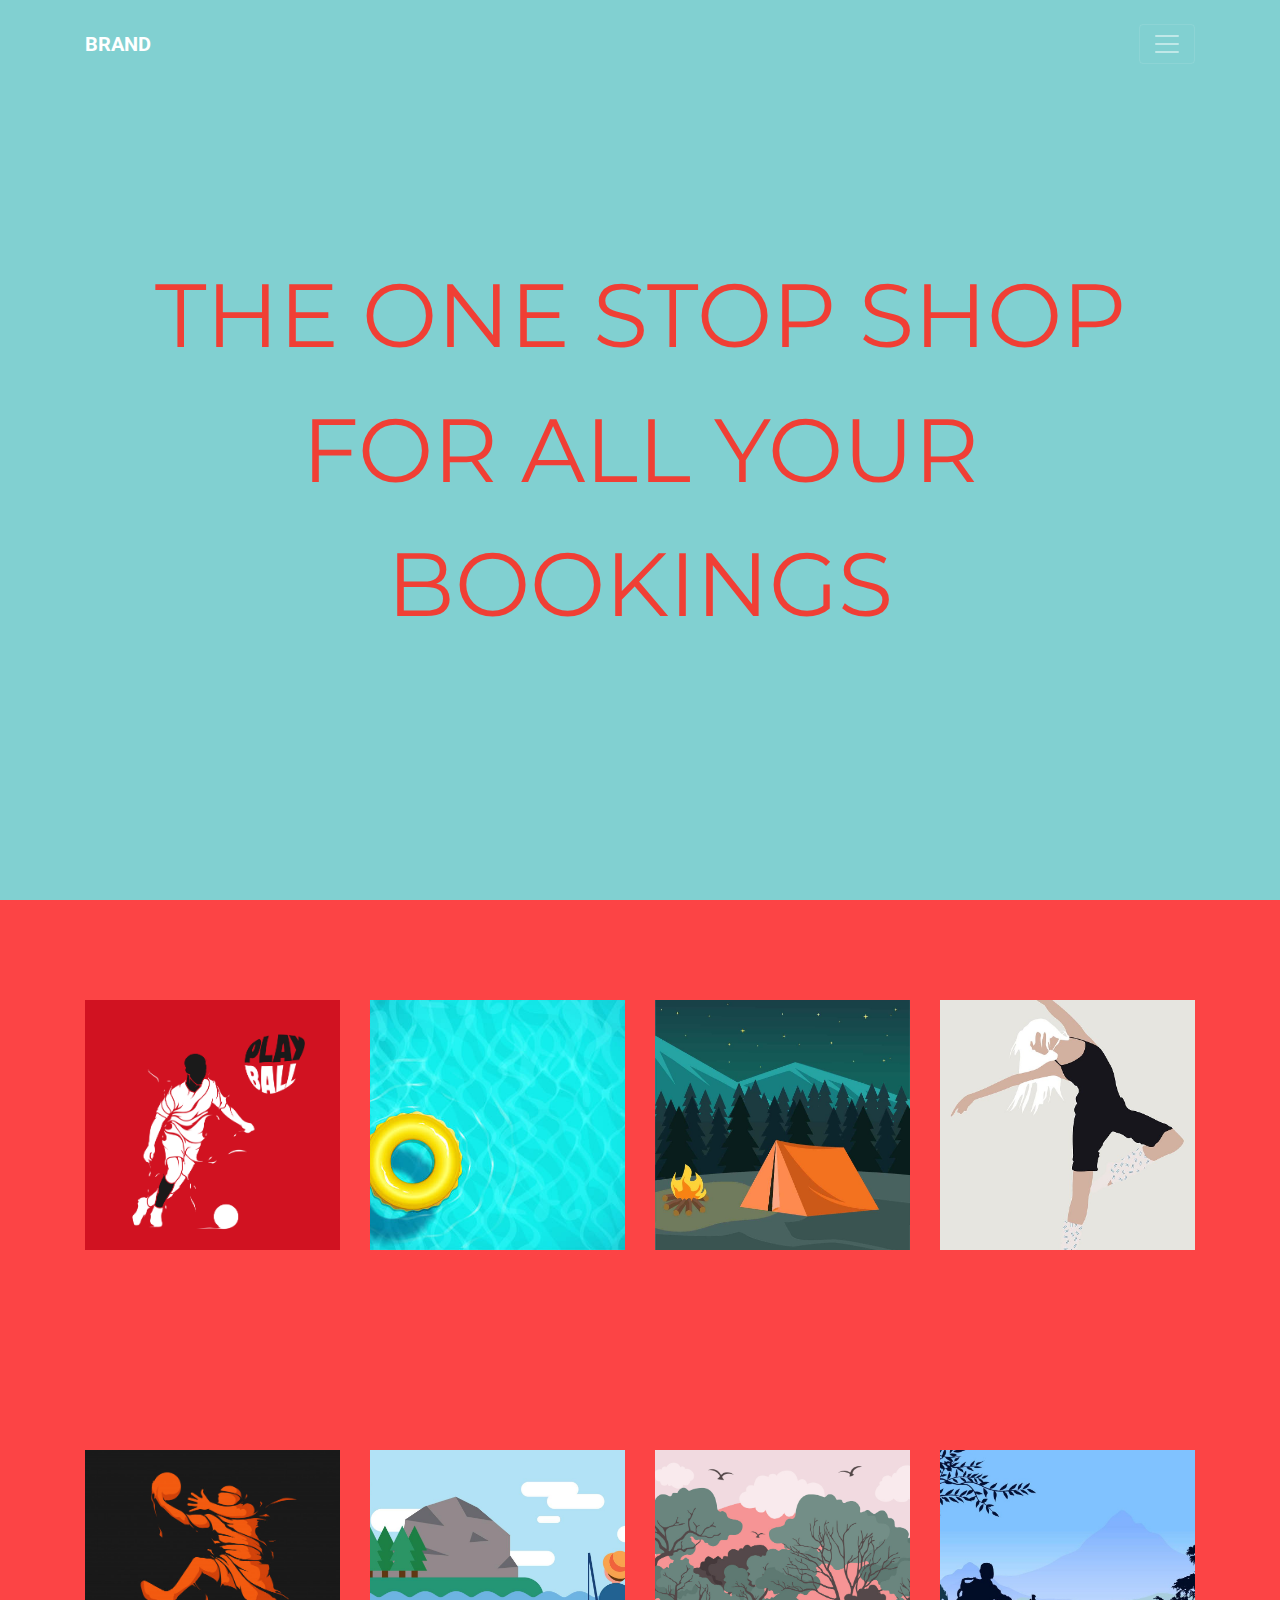
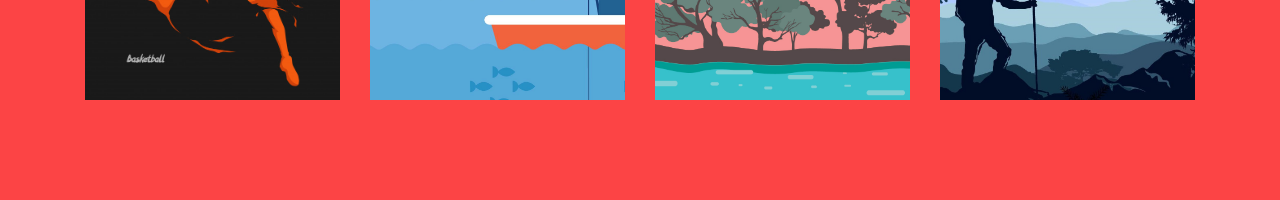
<file: index.html>
<!DOCTYPE html>
<html>
    <head>
        <meta charset="utf-8" />
        <meta name="viewport" content="width=device-width, initial-scale=1" />
        <meta name="description" content="" />
        <link
            rel="stylesheet"
            href="https://maxcdn.bootstrapcdn.com/bootstrap/4.0.0/css/bootstrap.min.css"
            integrity="sha384-Gn5384xqQ1aoWXA+058RXPxPg6fy4IWvTNh0E263XmFcJlSAwiGgFAW/dAiS6JXm"
            crossorigin="anonymous"
        />
        <link
            rel="stylesheet"
            media="screen and (min-device-width: 841px)"
            href="css/style.css"
        />
        <link rel="stylesheet" href="css/font-awesome.min.css" />
        <link rel="preconnect" href="https://fonts.gstatic.com" />
        <link
            href="https://fonts.googleapis.com/css2?family=Montserrat:wght@900&family=Roboto&display=swap"
            rel="stylesheet"
        />
        <link
            rel="stylesheet"
            media="screen and (max-device-width: 840px)"
            href="css/mobstyle.css"
        />
    </head>

    <body>
        <!-- Header -->
        <header class="header">
            <nav class="navbar fixed-top navbar-dark py-4">
                <div class="container">
                    <a class="navbar-brand" href="#"><strong>BRAND</strong></a>
                    <button
                        class="navbar-toggler"
                        type="button"
                        data-toggle="collapse"
                        data-target="#collapsingNavbar"
                    >
                        <span class="navbar-toggler-icon"></span>
                    </button>
                    <div class="navbar-collapse collapse" id="collapsingNavbar">
                        <ul class="navbar-nav float-right">
                            <li class="nav-item">
                                <a class="nav-link float-right" href="#landing"
                                    >Home</a
                                >
                            </li>
                            <li class="nav-item">
                                <a class="nav-link float-right" href="#events"
                                    >Bookings</a
                                >
                            </li>
                            <li class="nav-item">
                                <a class="nav-link float-right" href="#"
                                    >Contact</a
                                >
                            </li>
                        </ul>
                    </div>
                </div>
            </nav>
        </header>

        <!-- Landing -->

        <div class="container-fluid landing" id="landing">
            <div class="container h-100">
                <div class="row align-items-center h-100">
                    <div class="col-12 text-center">
                        <span class="brand-head">
                            The one stop shop for all your Bookings
                        </span>
                    </div>
                </div>
            </div>
        </div>

        <!-- Bookings -->

        <div class="container-fluid events" id="events">
            <div class="container h-100">
                <div class="row align-items-center h-50 py-4 py-md-0">
                    <div class="col-sm-6 col-md-3 thumb py-4 py-md-0">
                        <a href="book/football/football.html">
                            <img
                                src="./images/football-ico.jpg"
                                class="thumb-img mx-auto"
                            />
                            <div class="overlay-left football-overlay">
                                <div class="text">Football</div>
                            </div>
                        </a>
                    </div>
                    <div class="col-sm-6 col-md-3 thumb py-4 py-md-0">
                        <a href="/book/football/football.html">
                            <img
                                src="./images/swimming-ico.jpg"
                                class="thumb-img mx-auto"
                            />
                            <div class="overlay-top swimming-overlay">
                                <div class="text">Swimming</div>
                            </div>
                        </a>
                    </div>
                    <div class="col-sm-6 col-md-3 thumb py-4 py-md-0">
                        <a href="/book/football/football.html">
                            <img
                                src="./images/camping-ico.jpg"
                                class="thumb-img mx-auto"
                            />
                            <div class="overlay-right camping-overlay">
                                <div class="text">Camping</div>
                            </div>
                        </a>
                    </div>
                    <div class="col-sm-6 col-md-3 thumb py-4 py-md-0">
                        <a href="/book/football/football.html">
                            <img
                                src="./images/dancing-ico.jpg"
                                class="thumb-img mx-auto"
                            />
                            <div class="overlay-bottom dancing-overlay">
                                <div class="text">Dance</div>
                            </div>
                        </a>
                    </div>
                </div>

                <div class="row align-items-center h-50">
                    <div class="col-sm-6 col-md-3 thumb pb-4 pb-md-0">
                        <a href="/book/football/football.html">
                            <img
                                src="./images/basketball-ico.jpg"
                                class="thumb-img mx-auto"
                            />
                            <div class="overlay-right basketball-overlay">
                                <div class="text">Basketball</div>
                            </div>
                        </a>
                    </div>
                    <div class="col-sm-6 col-md-3 thumb py-4 py-md-0">
                        <a href="/book/football/football.html">
                            <img
                                src="./images/fishing-ico.jpg"
                                class="thumb-img mx-auto"
                            />
                            <div class="overlay-bottom fishing-overlay">
                                <div class="text">Fishing</div>
                            </div>
                        </a>
                    </div>
                    <div class="col-sm-6 col-md-3 thumb py-4 py-md-0">
                        <a href="/book/football/football.html">
                            <img
                                src="./images/temp.jpg"
                                class="thumb-img mx-auto"
                            />
                            <div class="overlay-left nature-overlay">
                                <div class="text">Event</div>
                            </div>
                        </a>
                    </div>
                    <div class="col-sm-6 col-md-3 thumb py-4 py-md-0">
                        <a href="/book/football/football.html">
                            <img
                                src="./images/temp1.jpg"
                                class="thumb-img mx-auto"
                            />
                            <div class="overlay-top trekking-overlay">
                                <div class="text">Trekking</div>
                            </div>
                        </a>
                    </div>
                </div>
            </div>
        </div>

        <!-- JavaScript -->
        <script
            src="https://code.jquery.com/jquery-3.2.1.slim.min.js"
            integrity="sha384-KJ3o2DKtIkvYIK3UENzmM7KCkRr/rE9/Qpg6aAZGJwFDMVNA/GpGFF93hXpG5KkN"
            crossorigin="anonymous"
        ></script>
        <script
            src="https://cdnjs.cloudflare.com/ajax/libs/popper.js/1.12.9/umd/popper.min.js"
            integrity="sha384-ApNbgh9B+Y1QKtv3Rn7W3mgPxhU9K/ScQsAP7hUibX39j7fakFPskvXusvfa0b4Q"
            crossorigin="anonymous"
        ></script>
        <script
            src="https://maxcdn.bootstrapcdn.com/bootstrap/4.0.0/js/bootstrap.min.js"
            integrity="sha384-JZR6Spejh4U02d8jOt6vLEHfe/JQGiRRSQQxSfFWpi1MquVdAyjUar5+76PVCmYl"
            crossorigin="anonymous"
        ></script>
        <script>
            $("#button").click(function () {
                $("html, body").animate(
                    {
                        scrollTop: $("#myDiv").offset().top,
                    },
                    2000
                );
            });
        </script>
    </body>
</html>
</file>
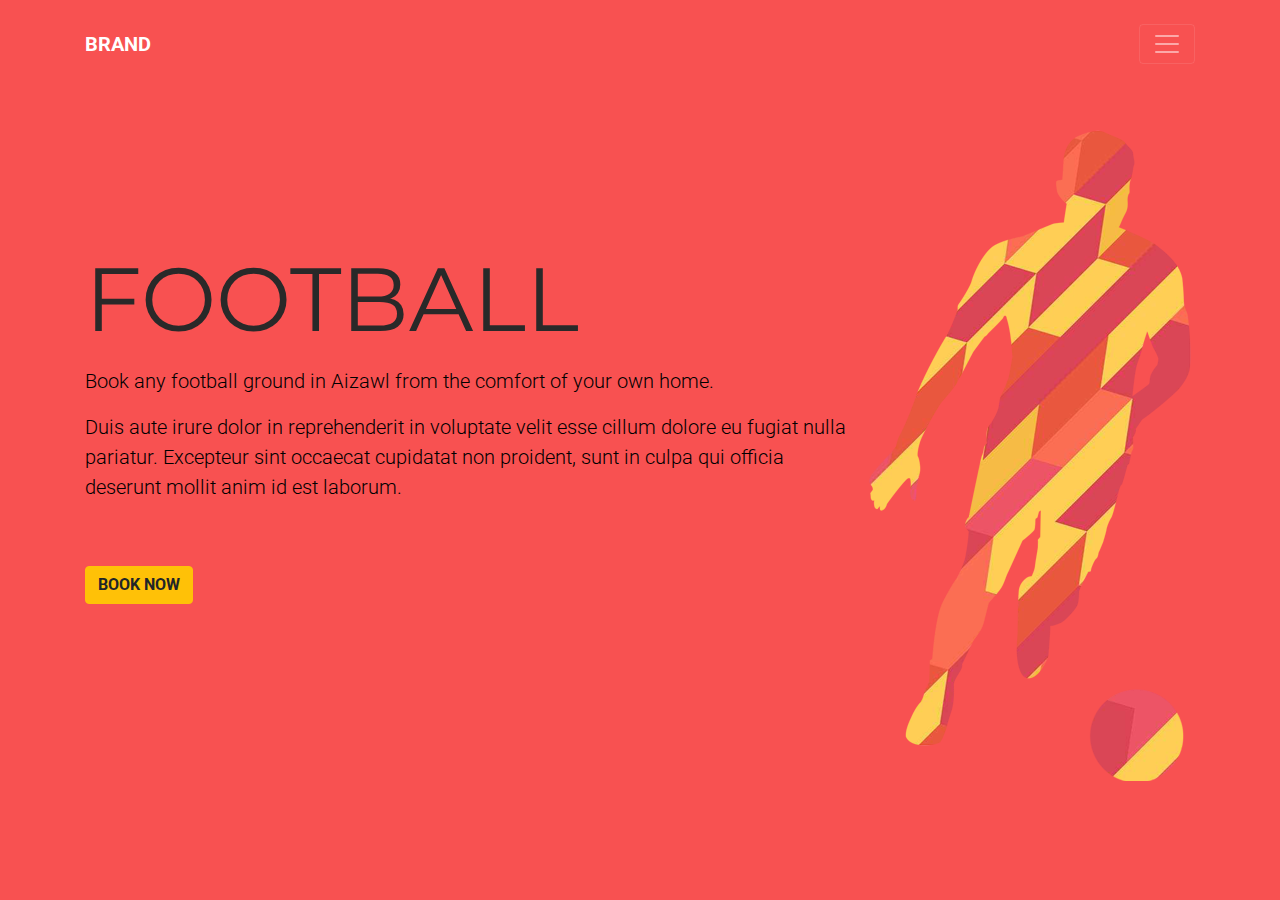
<file: book/football/football.html>
<!DOCTYPE html>
<html>
    <head>
        <meta charset="utf-8" />
        <meta name="viewport" content="width=device-width, initial-scale=1" />
        <meta name="description" content="" />
        <link
            rel="stylesheet"
            href="https://maxcdn.bootstrapcdn.com/bootstrap/4.0.0/css/bootstrap.min.css"
            integrity="sha384-Gn5384xqQ1aoWXA+058RXPxPg6fy4IWvTNh0E263XmFcJlSAwiGgFAW/dAiS6JXm"
            crossorigin="anonymous"
        />
        <link
            rel="stylesheet"
            media="screen and (min-device-width: 841px)"
            href="../../css/style.css"
        />

        <link rel="stylesheet" href="../../css/font-awesome.min.css" />
        <link rel="preconnect" href="https://fonts.gstatic.com" />
        <link
            href="https://fonts.googleapis.com/css2?family=Montserrat:wght@900&family=Roboto&display=swap"
            rel="stylesheet"
        />
        <link
            rel="stylesheet"
            media="screen and (max-device-width: 840px)"
            href="../../css/mobstyle.css"
        />
    </head>

    <body>
        <!-- Header -->
        <header class="header">
            <nav class="navbar fixed-top navbar-dark py-4">
                <div class="container">
                    <a class="navbar-brand" href="../../index.html"
                        ><strong>BRAND</strong></a
                    >
                    <button
                        class="navbar-toggler"
                        type="button"
                        data-toggle="collapse"
                        data-target="#collapsingNavbar"
                    >
                        <span class="navbar-toggler-icon"></span>
                    </button>
                    <div class="navbar-collapse collapse" id="collapsingNavbar">
                        <ul class="navbar-nav float-right">
                            <li class="nav-item">
                                <a
                                    class="nav-link float-right"
                                    href="../../index.html"
                                    >Home</a
                                >
                            </li>
                            <li class="nav-item">
                                <a
                                    class="nav-link float-right"
                                    href="../../index.html#events"
                                    >Bookings</a
                                >
                            </li>
                            <li class="nav-item">
                                <a class="nav-link float-right" href="#"
                                    >Contact</a
                                >
                            </li>
                        </ul>
                    </div>
                </div>
            </nav>
        </header>

        <!-- Landing -->

        <div class="container-fluid football">
            <div class="container h-100 w-100">
                <div class="booking-info">
                    <div class="booking-writeup">
                        <span class="football-head">Football</span>
                        <p class="lead">
                            Book any football ground in Aizawl from the comfort
                            of your own home.
                        </p>

                        <p class="lead">
                            Duis aute irure dolor in reprehenderit in voluptate
                            velit esse cillum dolore eu fugiat nulla pariatur.
                            Excepteur sint occaecat cupidatat non proident, sunt
                            in culpa qui officia deserunt mollit anim id est
                            laborum.
                        </p>

                        <p class="lead py-5 booking-btn">
                            <a href="locations.html">
                                <button
                                    class="btn btn-warning mx-auto font-weight-bold"
                                >
                                    BOOK NOW
                                </button>
                            </a>
                        </p>
                    </div>
                    <div class="booking-image-container text-center">
                        <img
                            src="../../images/footballer.png"
                            class="booking-image"
                        />
                    </div>
                </div>
            </div>
        </div>

        <!-- JavaScript -->
        <script
            src="https://code.jquery.com/jquery-3.2.1.slim.min.js"
            integrity="sha384-KJ3o2DKtIkvYIK3UENzmM7KCkRr/rE9/Qpg6aAZGJwFDMVNA/GpGFF93hXpG5KkN"
            crossorigin="anonymous"
        ></script>
        <script
            src="https://cdnjs.cloudflare.com/ajax/libs/popper.js/1.12.9/umd/popper.min.js"
            integrity="sha384-ApNbgh9B+Y1QKtv3Rn7W3mgPxhU9K/ScQsAP7hUibX39j7fakFPskvXusvfa0b4Q"
            crossorigin="anonymous"
        ></script>
        <script
            src="https://maxcdn.bootstrapcdn.com/bootstrap/4.0.0/js/bootstrap.min.js"
            integrity="sha384-JZR6Spejh4U02d8jOt6vLEHfe/JQGiRRSQQxSfFWpi1MquVdAyjUar5+76PVCmYl"
            crossorigin="anonymous"
        ></script>
        <script>
            $("#button").click(function () {
                $("html, body").animate(
                    {
                        scrollTop: $("#myDiv").offset().top,
                    },
                    2000
                );
            });
        </script>
    </body>
</html>
</file>
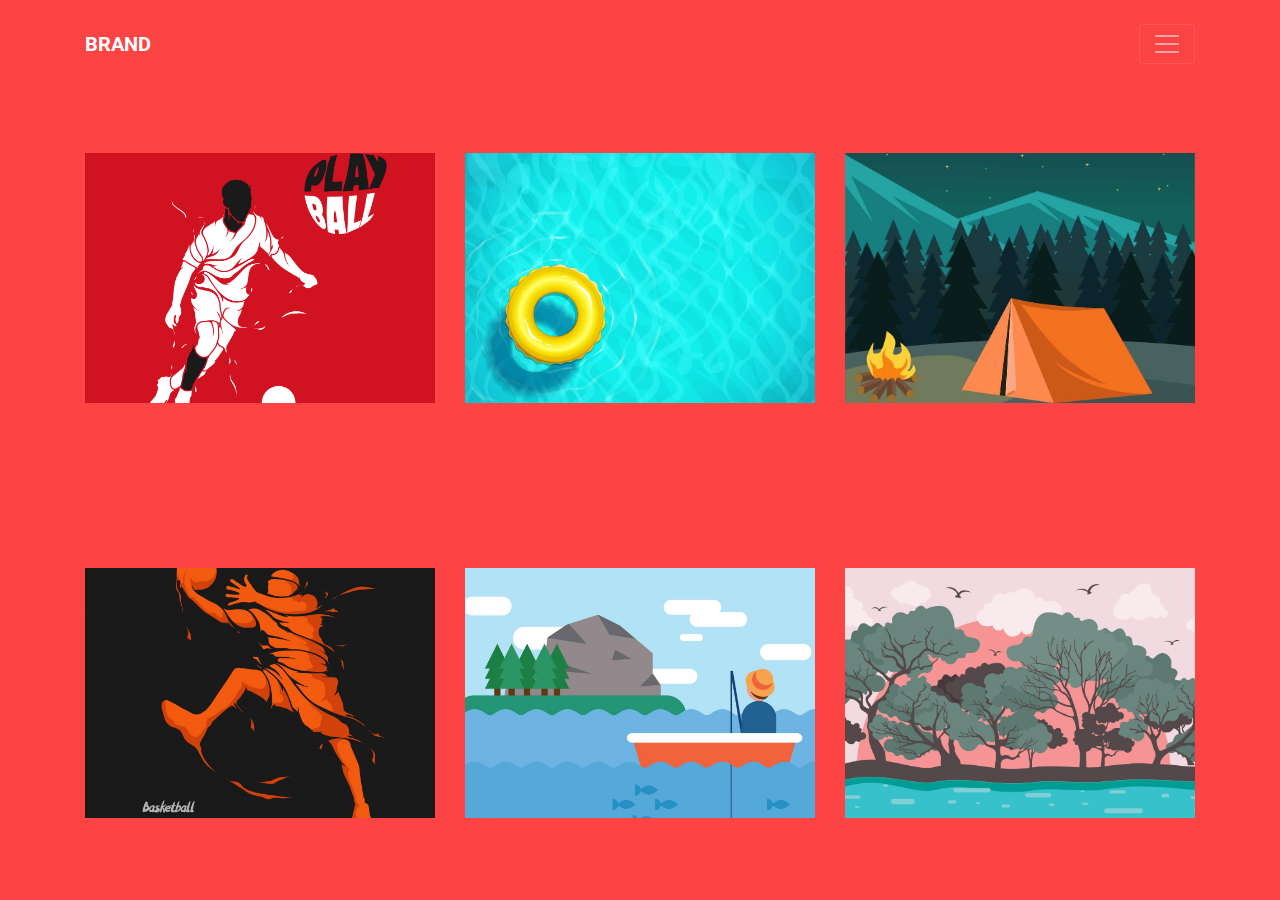
<file: book/football/locations.html>
<!DOCTYPE html>
<html>
    <head>
        <meta charset="utf-8" />
        <meta name="viewport" content="width=device-width, initial-scale=1" />
        <meta name="description" content="" />
        <link
            rel="stylesheet"
            href="https://maxcdn.bootstrapcdn.com/bootstrap/4.0.0/css/bootstrap.min.css"
            integrity="sha384-Gn5384xqQ1aoWXA+058RXPxPg6fy4IWvTNh0E263XmFcJlSAwiGgFAW/dAiS6JXm"
            crossorigin="anonymous"
        />
        <link
            rel="stylesheet"
            media="screen and (min-device-width: 841px)"
            href="../../css/style.css"
        />

        <link rel="stylesheet" href="../../css/font-awesome.min.css" />
        <link rel="preconnect" href="https://fonts.gstatic.com" />
        <link
            href="https://fonts.googleapis.com/css2?family=Montserrat:wght@900&family=Roboto&display=swap"
            rel="stylesheet"
        />
        <link
            rel="stylesheet"
            media="screen and (max-device-width: 840px)"
            href="../../css/mobstyle.css"
        />
    </head>

    <body>
        <!-- Header -->
        <header class="header">
            <nav class="navbar fixed-top navbar-dark py-4">
                <div class="container">
                    <a class="navbar-brand" href="../../index.html"
                        ><strong>BRAND</strong></a
                    >
                    <button
                        class="navbar-toggler"
                        type="button"
                        data-toggle="collapse"
                        data-target="#collapsingNavbar"
                    >
                        <span class="navbar-toggler-icon"></span>
                    </button>
                    <div class="navbar-collapse collapse" id="collapsingNavbar">
                        <ul class="navbar-nav float-right">
                            <li class="nav-item">
                                <a
                                    class="nav-link float-right"
                                    href="../../index.html"
                                    >Home</a
                                >
                            </li>
                            <li class="nav-item">
                                <a
                                    class="nav-link float-right"
                                    href="../../index.html#events"
                                    >Bookings</a
                                >
                            </li>
                            <li class="nav-item">
                                <a class="nav-link float-right" href="#"
                                    >Contact</a
                                >
                            </li>
                        </ul>
                    </div>
                </div>
            </nav>
        </header>

        <!-- Landing -->

        <div class="container-fluid football-locations" id="events">
            <div class="container h-100">
                <div class="row align-items-center h-50 py-4 py-md-0">
                    <div class="col-sm-6 col-md-4 thumb py-4 py-md-0">
                        <a href="locations/malsawma/malsawma.php">
                            <img
                                src="../../images/football-ico.jpg"
                                class="thumb-img mx-auto"
                            />
                            <div class="overlay-left football-overlay">
                                <div class="text">Malsawma's Yard</div>
                            </div>
                        </a>
                    </div>
                    <div class="col-sm-6 col-md-4 thumb py-4 py-md-0">
                        <a href="/book/football/football.html">
                            <img
                                src="../../images/swimming-ico.jpg"
                                class="thumb-img mx-auto"
                            />
                            <div class="overlay-top swimming-overlay">
                                <div class="text">
                                    B<sup>2</sup> Entertainment Center
                                </div>
                            </div>
                        </a>
                    </div>
                    <div class="col-sm-6 col-md-4 thumb py-4 py-md-0">
                        <a href="/book/football/football.html">
                            <img
                                src="../../images/camping-ico.jpg"
                                class="thumb-img mx-auto"
                            />
                            <div class="overlay-right camping-overlay">
                                <div class="text">Kai Kai Futsal Ground</div>
                            </div>
                        </a>
                    </div>
                    <!-- <div class="col-sm-6 col-md-3 thumb py-4 py-md-0">
                        <a href="/book/football/football.html">
                            <img
                                src="/images/dancing-ico.jpg"
                                class="thumb-img mx-auto"
                            />
                            <div class="overlay-bottom dancing-overlay">
                                <div class="text">Bethesda Futsal Ground</div>
                            </div>
                        </a>
                    </div> -->
                </div>

                <div class="row align-items-center h-50">
                    <div class="col-sm-6 col-md-4 thumb pb-4 pb-md-0">
                        <a href="/book/football/football.html">
                            <img
                                src="../../images/basketball-ico.jpg"
                                class="thumb-img mx-auto"
                            />
                            <div class="overlay-top basketball-overlay">
                                <div class="text">KK Futsal Ground</div>
                            </div>
                        </a>
                    </div>
                    <div class="col-sm-6 col-md-4 thumb py-4 py-md-0">
                        <a href="/book/football/football.html">
                            <img
                                src="../../images/fishing-ico.jpg"
                                class="thumb-img mx-auto"
                            />
                            <div class="overlay-bottom fishing-overlay">
                                <div class="text">Folkland Park</div>
                            </div>
                        </a>
                    </div>
                    <div class="col-sm-6 col-md-4 thumb py-4 py-md-0">
                        <a href="/book/football/football.html">
                            <img
                                src="../../images/temp.jpg"
                                class="thumb-img mx-auto"
                            />
                            <div class="overlay-left nature-overlay">
                                <div class="text">Bethesda Futsal Ground</div>
                            </div>
                        </a>
                    </div>
                    <!-- <div class="col-sm-6 col-md-3 thumb py-4 py-md-0">
                        <a href="/book/football/football.html">
                            <img
                                src="/images/temp1.jpg"
                                class="thumb-img mx-auto"
                            />
                            <div class="overlay-top trekking-overlay">
                                <div class="text">Trekking</div>
                            </div>
                        </a>
                    </div> -->
                </div>
            </div>
        </div>

        <!-- JavaScript -->
        <script
            src="https://code.jquery.com/jquery-3.2.1.slim.min.js"
            integrity="sha384-KJ3o2DKtIkvYIK3UENzmM7KCkRr/rE9/Qpg6aAZGJwFDMVNA/GpGFF93hXpG5KkN"
            crossorigin="anonymous"
        ></script>
        <script
            src="https://cdnjs.cloudflare.com/ajax/libs/popper.js/1.12.9/umd/popper.min.js"
            integrity="sha384-ApNbgh9B+Y1QKtv3Rn7W3mgPxhU9K/ScQsAP7hUibX39j7fakFPskvXusvfa0b4Q"
            crossorigin="anonymous"
        ></script>
        <script
            src="https://maxcdn.bootstrapcdn.com/bootstrap/4.0.0/js/bootstrap.min.js"
            integrity="sha384-JZR6Spejh4U02d8jOt6vLEHfe/JQGiRRSQQxSfFWpi1MquVdAyjUar5+76PVCmYl"
            crossorigin="anonymous"
        ></script>
        <script>
            $("#button").click(function () {
                $("html, body").animate(
                    {
                        scrollTop: $("#myDiv").offset().top,
                    },
                    2000
                );
            });
        </script>
    </body>
</html>
</file>
<file: css/style.css>
html {
    scroll-behavior: smooth;
}

body {
    /* background-color: black; */
    font-family: "Roboto", sans-serif;
}

.navbar {
    transition: all 0.8s;
    background-color: transparent;
    position: absolute;
    top: 0;
    right: 0;
    left: 0;
    /* z-index: 1030; */
}

.navbar .nav-link {
    color: #fff;
}

.navbar .nav-link:hover,
.navbar .nav-link:focus {
    color: #fff;
    text-decoration: none;
}

.navbar .navbar-brand {
    color: #fff;
}

/* Change navbar styling on scroll */
.navbar.active {
    background: rgba(255, 255, 255, 0.8);
    box-shadow: 1px 2px 10px rgba(0, 0, 0, 0.1);
}

.navbar.active .nav-link {
    color: #555;
}

.navbar.active .nav-link:hover,
.navbar.active .nav-link:focus {
    color: #555;
    text-decoration: none;
}

.navbar.active .navbar-brand {
    color: #555;
}

/* Change navbar styling on small viewports */
@media (max-width: 991.98px) {
    .navbar .navbar-brand,
    .navbar .nav-link,
    .navbar-toggler {
        color: white;
    }
}

.brand-head {
    font-size: 7vw;
    text-transform: uppercase;
    font-family: "Montserrat", sans-serif;
    text-align: center;
    color: #f03f35;
}

.landing {
    height: 100vh;
    background-color: #81d0d1;
    color: #f03f35;
}

.events {
    height: 100vh;
    background-color: #fc4445;
}

.football-locations {
    height: 100vh;
    background-color: #fc4445;
    padding-top: 70px;
}

.football-calendar {
    height: 140vh;
    background-color: #fc4445;
    padding-top: 70px;
}

.calendar {
    height: 140vh;
    background-color: #fc4445;
    padding-top: 70px;
}

.location {
    position: absolute;
    margin: 0px 15px;
}

.thumb {
    position: relative;
    /* width: 50%; */
    /* padding: 0; */
}

.thumb-img {
    display: block;
    width: 100%;
    height: 250px;
    object-fit: cover;
}

.overlay-top {
    position: absolute;
    bottom: 100%;
    left: 0;
    right: 0;
    background-color: #008cba;
    overflow: hidden;
    /* width: 100%; */
    height: 0;
    transition: 0.5s ease;
    margin: 0px 15px;
}

.thumb:hover .overlay-top {
    bottom: 0;
    height: 100%;
}

.overlay-bottom {
    position: absolute;
    top: 100%;
    left: 0;
    right: 0;
    background-color: #008cba;
    overflow: hidden;
    /* width: 100%; */
    height: 0;
    transition: 0.5s ease;
    margin: 0px 15px;
}

.thumb:hover .overlay-bottom {
    top: 0;
    height: 100%;
}

.overlay-left {
    position: absolute;
    bottom: 0;
    left: 0;
    right: 100%;
    background-color: #008cba;
    overflow: hidden;
    /* width: 0; */
    height: 100%;
    transition: 0.5s ease;
    margin: 0px 15px;
}

.thumb:hover .overlay-left {
    right: 0;
}

.overlay-right {
    position: absolute;
    bottom: 0;
    left: 100%;
    right: 0;
    background-color: #008cba;
    overflow: hidden;
    /* width: 0; */
    height: 100%;
    transition: 0.5s ease;
    margin: 0px 15px;
}

.thumb:hover .overlay-right {
    left: 0;
}

.text {
    /* color: white; */
    font-size: 20px;
    position: absolute;
    top: 50%;
    left: 50%;
    -webkit-transform: translate(-50%, -50%);
    -ms-transform: translate(-50%, -50%);
    transform: translate(-50%, -50%);
    text-align: center;
    text-transform: uppercase;
    font-weight: bold;
}

.football-overlay {
    background-color: #d11221;
}

.football-overlay .text {
    color: black;
}

.swimming-overlay {
    background-color: #11e5e6;
}

.swimming-overlay .text {
    color: white;
}

.camping-overlay {
    background-color: #26a4a3;
}

.camping-overlay .text {
    color: #ffd13c;
}

.dancing-overlay {
    background-color: #e6e5e0;
}

.dancing-overlay .text {
    color: black;
}

.basketball-overlay {
    background-color: #1a1a1a;
}

.basketball-overlay .text {
    color: #f45d0f;
}

.fishing-overlay {
    background-color: #55a9d8;
}

.fishing-overlay .text {
    color: white;
}

.nature-overlay {
    background-color: #f69495;
}

.nature-overlay .text {
    color: white;
}

.trekking-overlay {
    background-color: #81b2ff;
}

.trekking-overlay .text {
    color: #14374b;
}

.football {
    height: 100vh;
    background-color: #f85151;
    color: black;
}

.booking-info {
    display: flex;
    align-items: center;
    height: 100%;
}

.booking-writeup {
    width: 70%;
}

.booking-image-container {
    display: flex;
    height: 100%;
    align-items: center;
}

.booking-image {
    max-height: 80%;
    overflow: hidden;
}

.football-head {
    font-size: 7vw;
    text-transform: uppercase;
    font-family: "Montserrat", sans-serif;
    text-align: center;
    color: rgb(41, 41, 41);
}

.table {
    text-align: center;
}

.table .btn {
    width: 80%;
}

.book {
    width: 70%;
}

.timeslot {
    margin-bottom: 2.5rem;
}
</file>
<file: css/mobstyle.css>
html {
    scroll-behavior: smooth;
}

body {
    /* background-color: black; */
    font-family: "Roboto", sans-serif;
}

.navbar {
    transition: all 0.8s;
    background-color: transparent;
    position: absolute;
    top: 0;
    right: 0;
    left: 0;
    /* z-index: 1030; */
}

.navbar .nav-link {
    color: #fff;
}

.navbar .nav-link:hover,
.navbar .nav-link:focus {
    color: #fff;
    text-decoration: none;
}

.navbar .navbar-brand {
    color: #fff;
}

/* Change navbar styling on scroll */
.navbar.active {
    background: rgba(255, 255, 255, 0.8);
    box-shadow: 1px 2px 10px rgba(0, 0, 0, 0.1);
}

.navbar.active .nav-link {
    color: #555;
}

.navbar.active .nav-link:hover,
.navbar.active .nav-link:focus {
    color: #555;
    text-decoration: none;
}

.navbar.active .navbar-brand {
    color: #555;
}

/* Change navbar styling on small viewports */
@media (max-width: 991.98px) {
    .navbar .navbar-brand,
    .navbar .nav-link,
    .navbar-toggler {
        color: white;
    }
}

.brand-head {
    font-size: 7vw;
    text-transform: uppercase;
    font-family: "Montserrat", sans-serif;
    text-align: center;
    color: #f03f35;
}

.landing {
    height: 100vh;
    background-color: #81d0d1;
    color: #f03f35;
}

.events {
    display: block;
    height: auto;
    background-color: #fc4445;
}

.football-locations {
    display: block;
    height: auto;
    background-color: #fc4445;
    padding-top: 70px;
}

.football-calendar {
    display: block;
    height: 105vh;
    background-color: #fc4445;
    padding-top: 70px;
    margin-left: 0;
    margin-right: 0;
    padding-left: 0;
    padding-right: 0;
}

.thumb {
    position: relative;
    height: fit-content;
    width: 100%;
    /* width: 50%; */
    /* padding: 0; */
}

.thumb-img {
    display: block;
    width: 75vw;
    height: 75vw;
    object-fit: cover;
}

.overlay-top {
    position: absolute;
    bottom: 100%;
    left: 0;
    right: 0;
    background-color: #008cba;
    overflow: hidden;
    /* width: 100%; */
    height: 0;
    transition: 0.5s ease;
    margin: 0px 15px;
}

.thumb:hover .overlay-top {
    bottom: 0;
    height: 100%;
}

.overlay-bottom {
    position: absolute;
    top: 100%;
    left: 0;
    right: 0;
    background-color: #008cba;
    overflow: hidden;
    /* width: 100%; */
    height: 0;
    transition: 0.5s ease;
    margin: 0px 15px;
}

.thumb:hover .overlay-bottom {
    top: 0;
    height: 100%;
}

.overlay-left {
    position: absolute;
    bottom: 0;
    left: 0;
    right: 100%;
    background-color: #008cba;
    overflow: hidden;
    /* width: 0; */
    height: 100%;
    transition: 0.5s ease;
    margin: 0px 15px;
}

.thumb:hover .overlay-left {
    right: 0;
}

.overlay-right {
    position: absolute;
    bottom: 0;
    left: 100%;
    right: 0;
    background-color: #008cba;
    overflow: hidden;
    /* width: 0; */
    height: 100%;
    transition: 0.5s ease;
    margin: 0px 15px;
}

.thumb:hover .overlay-right {
    left: 0;
}

.text {
    /* color: white; */
    font-size: 20px;
    position: absolute;
    top: 50%;
    left: 50%;
    -webkit-transform: translate(-50%, -50%);
    -ms-transform: translate(-50%, -50%);
    transform: translate(-50%, -50%);
    text-align: center;
    text-transform: uppercase;
    font-weight: bold;
}

.football-overlay {
    background-color: #d11221;
}

.football-overlay .text {
    color: black;
}

.swimming-overlay {
    background-color: #11e5e6;
}

.swimming-overlay .text {
    color: white;
}

.camping-overlay {
    background-color: #26a4a3;
}

.camping-overlay .text {
    color: #ffd13c;
}

.dancing-overlay {
    background-color: #e6e5e0;
}

.dancing-overlay .text {
    color: black;
}

.basketball-overlay {
    background-color: #1a1a1a;
}

.basketball-overlay .text {
    color: #f45d0f;
}

.fishing-overlay {
    background-color: #55a9d8;
}

.fishing-overlay .text {
    color: white;
}

.nature-overlay {
    background-color: #f69495;
}

.nature-overlay .text {
    color: white;
}

.trekking-overlay {
    background-color: #81b2ff;
}

.trekking-overlay .text {
    color: #14374b;
}

.football {
    position: relative;
    height: 100%;
    background-color: #f85151;
    color: black;
    padding-top: 80px;
}

.booking-info {
    display: block;
}

.booking-writeup {
    width: 100%;
}

.booking-image-container {
    max-height: 50%;
    padding-bottom: 20px;
    padding-right: 20px;
}

.booking-image {
    height: 40vh;
    margin: auto;
}

.booking-btn {
    text-align: center;
}

.football-head {
    display: inline-block;
    width: 100%;
    font-size: 10vw;
    text-transform: uppercase;
    font-family: "Montserrat", sans-serif;
    text-align: center;
    color: rgb(41, 41, 41);
}

.table .btn {
    /* padding: 0; */
    width: 80%;
    height: 50%;
    display: inline-flex;
    align-items: center;
    margin: auto;
}

.table .btn .fa-check,
.table .btn .fa-times {
    margin: auto;
}

.table td {
    text-align: center;
    padding: 0;
    height: 12vh;
}

.table th {
    padding: 0;
    text-align: center;
    height: 5vh;
    line-height: 5vh;
}

.football-calendar .container {
    margin-left: 0;
    margin-right: 0;
    padding-left: 0;
    padding-right: 0;
}

.football-calendar .container .row {
    margin-left: 0;
    margin-right: 0;
}

.football-calendar .container .row .col-md-12 {
    padding-left: 0;
    padding-right: 0;
}

.timeslot {
    margin-bottom: 1.5rem;
}
</file>
